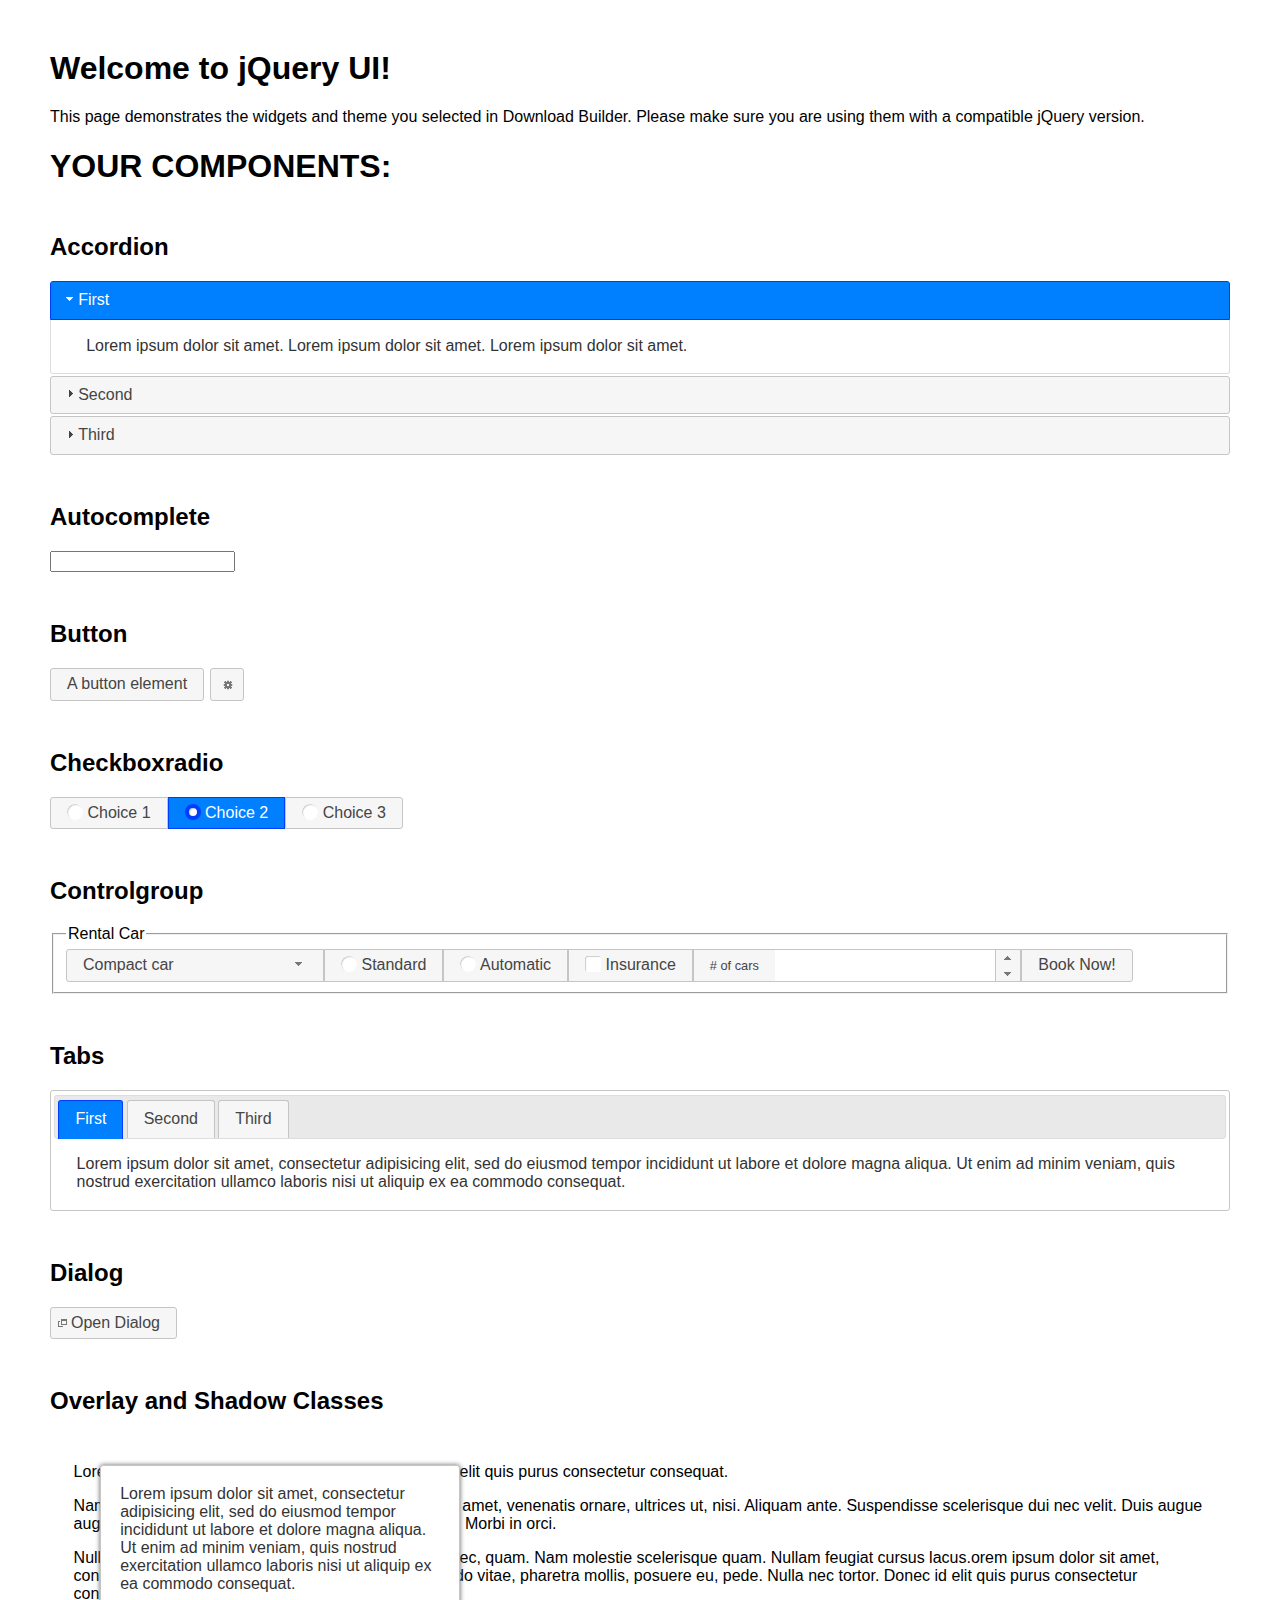
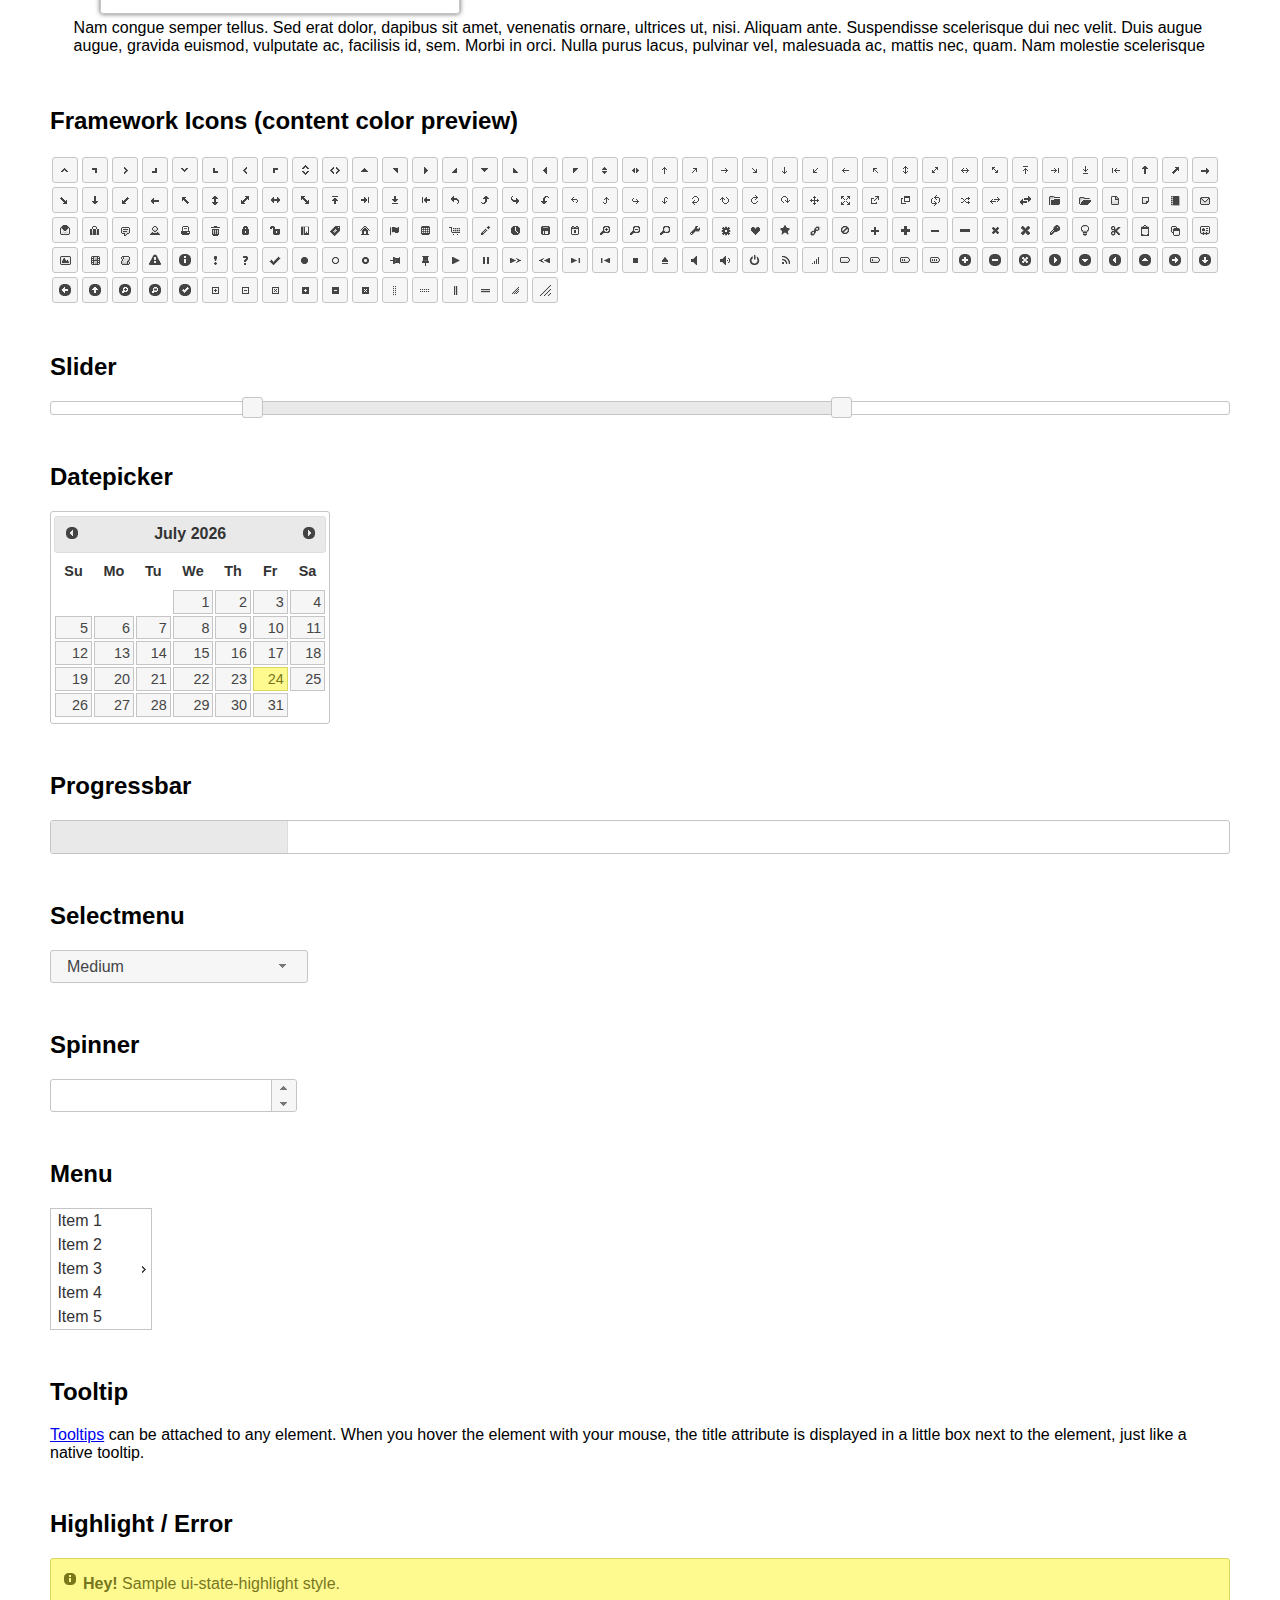
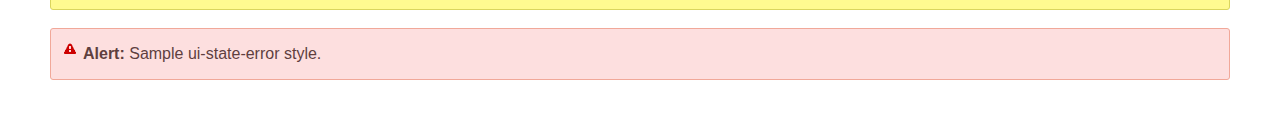
<file: vendor/jquery-ui/index.html>
<!doctype html>
<html lang="us">
<head>
	<meta charset="utf-8">
	<title>jQuery UI Example Page</title>
	<link href="jquery-ui.css" rel="stylesheet">
	<style>
	body{
		font-family: "Trebuchet MS", sans-serif;
		margin: 50px;
	}
	.demoHeaders {
		margin-top: 2em;
	}
	#dialog-link {
		padding: .4em 1em .4em 20px;
		text-decoration: none;
		position: relative;
	}
	#dialog-link span.ui-icon {
		margin: 0 5px 0 0;
		position: absolute;
		left: .2em;
		top: 50%;
		margin-top: -8px;
	}
	#icons {
		margin: 0;
		padding: 0;
	}
	#icons li {
		margin: 2px;
		position: relative;
		padding: 4px 0;
		cursor: pointer;
		float: left;
		list-style: none;
	}
	#icons span.ui-icon {
		float: left;
		margin: 0 4px;
	}
	.fakewindowcontain .ui-widget-overlay {
		position: absolute;
	}
	select {
		width: 200px;
	}
	</style>
</head>
<body>

<h1>Welcome to jQuery UI!</h1>

<div class="ui-widget">
	<p>This page demonstrates the widgets and theme you selected in Download Builder. Please make sure you are using them with a compatible jQuery version.</p>
</div>

<h1>YOUR COMPONENTS:</h1>


<!-- Accordion -->
<h2 class="demoHeaders">Accordion</h2>
<div id="accordion">
	<h3>First</h3>
	<div>Lorem ipsum dolor sit amet. Lorem ipsum dolor sit amet. Lorem ipsum dolor sit amet.</div>
	<h3>Second</h3>
	<div>Phasellus mattis tincidunt nibh.</div>
	<h3>Third</h3>
	<div>Nam dui erat, auctor a, dignissim quis.</div>
</div>



<!-- Autocomplete -->
<h2 class="demoHeaders">Autocomplete</h2>
<div>
	<input id="autocomplete" title="type &quot;a&quot;">
</div>



<!-- Button -->
<h2 class="demoHeaders">Button</h2>
<button id="button">A button element</button>
<button id="button-icon">An icon-only button</button>



<!-- Checkboxradio -->
<h2 class="demoHeaders">Checkboxradio</h2>
<form style="margin-top: 1em;">
	<div id="radioset">
		<input type="radio" id="radio1" name="radio"><label for="radio1">Choice 1</label>
		<input type="radio" id="radio2" name="radio" checked="checked"><label for="radio2">Choice 2</label>
		<input type="radio" id="radio3" name="radio"><label for="radio3">Choice 3</label>
	</div>
</form>



<!-- Controlgroup -->
<h2 class="demoHeaders">Controlgroup</h2>
<fieldset>
	<legend>Rental Car</legend>
	<div id="controlgroup">
		<select id="car-type">
			<option>Compact car</option>
			<option>Midsize car</option>
			<option>Full size car</option>
			<option>SUV</option>
			<option>Luxury</option>
			<option>Truck</option>
			<option>Van</option>
		</select>
		<label for="transmission-standard">Standard</label>
		<input type="radio" name="transmission" id="transmission-standard">
		<label for="transmission-automatic">Automatic</label>
		<input type="radio" name="transmission" id="transmission-automatic">
		<label for="insurance">Insurance</label>
		<input type="checkbox" name="insurance" id="insurance">
		<label for="horizontal-spinner" class="ui-controlgroup-label"># of cars</label>
		<input id="horizontal-spinner" class="ui-spinner-input">
		<button>Book Now!</button>
	</div>
</fieldset>



<!-- Tabs -->
<h2 class="demoHeaders">Tabs</h2>
<div id="tabs">
	<ul>
		<li><a href="#tabs-1">First</a></li>
		<li><a href="#tabs-2">Second</a></li>
		<li><a href="#tabs-3">Third</a></li>
	</ul>
	<div id="tabs-1">Lorem ipsum dolor sit amet, consectetur adipisicing elit, sed do eiusmod tempor incididunt ut labore et dolore magna aliqua. Ut enim ad minim veniam, quis nostrud exercitation ullamco laboris nisi ut aliquip ex ea commodo consequat.</div>
	<div id="tabs-2">Phasellus mattis tincidunt nibh. Cras orci urna, blandit id, pretium vel, aliquet ornare, felis. Maecenas scelerisque sem non nisl. Fusce sed lorem in enim dictum bibendum.</div>
	<div id="tabs-3">Nam dui erat, auctor a, dignissim quis, sollicitudin eu, felis. Pellentesque nisi urna, interdum eget, sagittis et, consequat vestibulum, lacus. Mauris porttitor ullamcorper augue.</div>
</div>



<h2 class="demoHeaders">Dialog</h2>
<p>
	<button id="dialog-link" class="ui-button ui-corner-all ui-widget">
		<span class="ui-icon ui-icon-newwin"></span>Open Dialog
	</button>
</p>

<h2 class="demoHeaders">Overlay and Shadow Classes</h2>
<div style="position: relative; width: 96%; height: 200px; padding:1% 2%; overflow:hidden;" class="fakewindowcontain">
	<p>Lorem ipsum dolor sit amet,  Nulla nec tortor. Donec id elit quis purus consectetur consequat. </p><p>Nam congue semper tellus. Sed erat dolor, dapibus sit amet, venenatis ornare, ultrices ut, nisi. Aliquam ante. Suspendisse scelerisque dui nec velit. Duis augue augue, gravida euismod, vulputate ac, facilisis id, sem. Morbi in orci. </p><p>Nulla purus lacus, pulvinar vel, malesuada ac, mattis nec, quam. Nam molestie scelerisque quam. Nullam feugiat cursus lacus.orem ipsum dolor sit amet, consectetur adipiscing elit. Donec libero risus, commodo vitae, pharetra mollis, posuere eu, pede. Nulla nec tortor. Donec id elit quis purus consectetur consequat. </p><p>Nam congue semper tellus. Sed erat dolor, dapibus sit amet, venenatis ornare, ultrices ut, nisi. Aliquam ante. Suspendisse scelerisque dui nec velit. Duis augue augue, gravida euismod, vulputate ac, facilisis id, sem. Morbi in orci. Nulla purus lacus, pulvinar vel, malesuada ac, mattis nec, quam. Nam molestie scelerisque quam. </p><p>Nullam feugiat cursus lacus.orem ipsum dolor sit amet, consectetur adipiscing elit. Donec libero risus, commodo vitae, pharetra mollis, posuere eu, pede. Nulla nec tortor. Donec id elit quis purus consectetur consequat. Nam congue semper tellus. Sed erat dolor, dapibus sit amet, venenatis ornare, ultrices ut, nisi. Aliquam ante. </p><p>Suspendisse scelerisque dui nec velit. Duis augue augue, gravida euismod, vulputate ac, facilisis id, sem. Morbi in orci. Nulla purus lacus, pulvinar vel, malesuada ac, mattis nec, quam. Nam molestie scelerisque quam. Nullam feugiat cursus lacus.orem ipsum dolor sit amet, consectetur adipiscing elit. Donec libero risus, commodo vitae, pharetra mollis, posuere eu, pede. Nulla nec tortor. Donec id elit quis purus consectetur consequat. Nam congue semper tellus. Sed erat dolor, dapibus sit amet, venenatis ornare, ultrices ut, nisi. </p>

	<!-- ui-dialog -->
	<div class="ui-widget-overlay ui-front"></div>
	<div style="position: absolute; width: 320px; left: 50px; top: 30px; padding: 1.2em" class="ui-widget ui-front ui-widget-content ui-corner-all ui-widget-shadow">
		Lorem ipsum dolor sit amet, consectetur adipisicing elit, sed do eiusmod tempor incididunt ut labore et dolore magna aliqua. Ut enim ad minim veniam, quis nostrud exercitation ullamco laboris nisi ut aliquip ex ea commodo consequat.
	</div>

</div>

<!-- ui-dialog -->
<div id="dialog" title="Dialog Title">
	<p>Lorem ipsum dolor sit amet, consectetur adipisicing elit, sed do eiusmod tempor incididunt ut labore et dolore magna aliqua. Ut enim ad minim veniam, quis nostrud exercitation ullamco laboris nisi ut aliquip ex ea commodo consequat.</p>
</div>



<h2 class="demoHeaders">Framework Icons (content color preview)</h2>
<ul id="icons" class="ui-widget ui-helper-clearfix">
	<li class="ui-state-default ui-corner-all" title=".ui-icon-caret-1-n"><span class="ui-icon ui-icon-caret-1-n"></span></li>
	<li class="ui-state-default ui-corner-all" title=".ui-icon-caret-1-ne"><span class="ui-icon ui-icon-caret-1-ne"></span></li>
	<li class="ui-state-default ui-corner-all" title=".ui-icon-caret-1-e"><span class="ui-icon ui-icon-caret-1-e"></span></li>
	<li class="ui-state-default ui-corner-all" title=".ui-icon-caret-1-se"><span class="ui-icon ui-icon-caret-1-se"></span></li>
	<li class="ui-state-default ui-corner-all" title=".ui-icon-caret-1-s"><span class="ui-icon ui-icon-caret-1-s"></span></li>
	<li class="ui-state-default ui-corner-all" title=".ui-icon-caret-1-sw"><span class="ui-icon ui-icon-caret-1-sw"></span></li>
	<li class="ui-state-default ui-corner-all" title=".ui-icon-caret-1-w"><span class="ui-icon ui-icon-caret-1-w"></span></li>
	<li class="ui-state-default ui-corner-all" title=".ui-icon-caret-1-nw"><span class="ui-icon ui-icon-caret-1-nw"></span></li>
	<li class="ui-state-default ui-corner-all" title=".ui-icon-caret-2-n-s"><span class="ui-icon ui-icon-caret-2-n-s"></span></li>
	<li class="ui-state-default ui-corner-all" title=".ui-icon-caret-2-e-w"><span class="ui-icon ui-icon-caret-2-e-w"></span></li>
	<li class="ui-state-default ui-corner-all" title=".ui-icon-triangle-1-n"><span class="ui-icon ui-icon-triangle-1-n"></span></li>
	<li class="ui-state-default ui-corner-all" title=".ui-icon-triangle-1-ne"><span class="ui-icon ui-icon-triangle-1-ne"></span></li>
	<li class="ui-state-default ui-corner-all" title=".ui-icon-triangle-1-e"><span class="ui-icon ui-icon-triangle-1-e"></span></li>
	<li class="ui-state-default ui-corner-all" title=".ui-icon-triangle-1-se"><span class="ui-icon ui-icon-triangle-1-se"></span></li>
	<li class="ui-state-default ui-corner-all" title=".ui-icon-triangle-1-s"><span class="ui-icon ui-icon-triangle-1-s"></span></li>
	<li class="ui-state-default ui-corner-all" title=".ui-icon-triangle-1-sw"><span class="ui-icon ui-icon-triangle-1-sw"></span></li>
	<li class="ui-state-default ui-corner-all" title=".ui-icon-triangle-1-w"><span class="ui-icon ui-icon-triangle-1-w"></span></li>
	<li class="ui-state-default ui-corner-all" title=".ui-icon-triangle-1-nw"><span class="ui-icon ui-icon-triangle-1-nw"></span></li>
	<li class="ui-state-default ui-corner-all" title=".ui-icon-triangle-2-n-s"><span class="ui-icon ui-icon-triangle-2-n-s"></span></li>
	<li class="ui-state-default ui-corner-all" title=".ui-icon-triangle-2-e-w"><span class="ui-icon ui-icon-triangle-2-e-w"></span></li>
	<li class="ui-state-default ui-corner-all" title=".ui-icon-arrow-1-n"><span class="ui-icon ui-icon-arrow-1-n"></span></li>
	<li class="ui-state-default ui-corner-all" title=".ui-icon-arrow-1-ne"><span class="ui-icon ui-icon-arrow-1-ne"></span></li>
	<li class="ui-state-default ui-corner-all" title=".ui-icon-arrow-1-e"><span class="ui-icon ui-icon-arrow-1-e"></span></li>
	<li class="ui-state-default ui-corner-all" title=".ui-icon-arrow-1-se"><span class="ui-icon ui-icon-arrow-1-se"></span></li>
	<li class="ui-state-default ui-corner-all" title=".ui-icon-arrow-1-s"><span class="ui-icon ui-icon-arrow-1-s"></span></li>
	<li class="ui-state-default ui-corner-all" title=".ui-icon-arrow-1-sw"><span class="ui-icon ui-icon-arrow-1-sw"></span></li>
	<li class="ui-state-default ui-corner-all" title=".ui-icon-arrow-1-w"><span class="ui-icon ui-icon-arrow-1-w"></span></li>
	<li class="ui-state-default ui-corner-all" title=".ui-icon-arrow-1-nw"><span class="ui-icon ui-icon-arrow-1-nw"></span></li>
	<li class="ui-state-default ui-corner-all" title=".ui-icon-arrow-2-n-s"><span class="ui-icon ui-icon-arrow-2-n-s"></span></li>
	<li class="ui-state-default ui-corner-all" title=".ui-icon-arrow-2-ne-sw"><span class="ui-icon ui-icon-arrow-2-ne-sw"></span></li>
	<li class="ui-state-default ui-corner-all" title=".ui-icon-arrow-2-e-w"><span class="ui-icon ui-icon-arrow-2-e-w"></span></li>
	<li class="ui-state-default ui-corner-all" title=".ui-icon-arrow-2-se-nw"><span class="ui-icon ui-icon-arrow-2-se-nw"></span></li>
	<li class="ui-state-default ui-corner-all" title=".ui-icon-arrowstop-1-n"><span class="ui-icon ui-icon-arrowstop-1-n"></span></li>
	<li class="ui-state-default ui-corner-all" title=".ui-icon-arrowstop-1-e"><span class="ui-icon ui-icon-arrowstop-1-e"></span></li>
	<li class="ui-state-default ui-corner-all" title=".ui-icon-arrowstop-1-s"><span class="ui-icon ui-icon-arrowstop-1-s"></span></li>
	<li class="ui-state-default ui-corner-all" title=".ui-icon-arrowstop-1-w"><span class="ui-icon ui-icon-arrowstop-1-w"></span></li>
	<li class="ui-state-default ui-corner-all" title=".ui-icon-arrowthick-1-n"><span class="ui-icon ui-icon-arrowthick-1-n"></span></li>
	<li class="ui-state-default ui-corner-all" title=".ui-icon-arrowthick-1-ne"><span class="ui-icon ui-icon-arrowthick-1-ne"></span></li>
	<li class="ui-state-default ui-corner-all" title=".ui-icon-arrowthick-1-e"><span class="ui-icon ui-icon-arrowthick-1-e"></span></li>
	<li class="ui-state-default ui-corner-all" title=".ui-icon-arrowthick-1-se"><span class="ui-icon ui-icon-arrowthick-1-se"></span></li>
	<li class="ui-state-default ui-corner-all" title=".ui-icon-arrowthick-1-s"><span class="ui-icon ui-icon-arrowthick-1-s"></span></li>
	<li class="ui-state-default ui-corner-all" title=".ui-icon-arrowthick-1-sw"><span class="ui-icon ui-icon-arrowthick-1-sw"></span></li>
	<li class="ui-state-default ui-corner-all" title=".ui-icon-arrowthick-1-w"><span class="ui-icon ui-icon-arrowthick-1-w"></span></li>
	<li class="ui-state-default ui-corner-all" title=".ui-icon-arrowthick-1-nw"><span class="ui-icon ui-icon-arrowthick-1-nw"></span></li>
	<li class="ui-state-default ui-corner-all" title=".ui-icon-arrowthick-2-n-s"><span class="ui-icon ui-icon-arrowthick-2-n-s"></span></li>
	<li class="ui-state-default ui-corner-all" title=".ui-icon-arrowthick-2-ne-sw"><span class="ui-icon ui-icon-arrowthick-2-ne-sw"></span></li>
	<li class="ui-state-default ui-corner-all" title=".ui-icon-arrowthick-2-e-w"><span class="ui-icon ui-icon-arrowthick-2-e-w"></span></li>
	<li class="ui-state-default ui-corner-all" title=".ui-icon-arrowthick-2-se-nw"><span class="ui-icon ui-icon-arrowthick-2-se-nw"></span></li>
	<li class="ui-state-default ui-corner-all" title=".ui-icon-arrowthickstop-1-n"><span class="ui-icon ui-icon-arrowthickstop-1-n"></span></li>
	<li class="ui-state-default ui-corner-all" title=".ui-icon-arrowthickstop-1-e"><span class="ui-icon ui-icon-arrowthickstop-1-e"></span></li>
	<li class="ui-state-default ui-corner-all" title=".ui-icon-arrowthickstop-1-s"><span class="ui-icon ui-icon-arrowthickstop-1-s"></span></li>
	<li class="ui-state-default ui-corner-all" title=".ui-icon-arrowthickstop-1-w"><span class="ui-icon ui-icon-arrowthickstop-1-w"></span></li>
	<li class="ui-state-default ui-corner-all" title=".ui-icon-arrowreturnthick-1-w"><span class="ui-icon ui-icon-arrowreturnthick-1-w"></span></li>
	<li class="ui-state-default ui-corner-all" title=".ui-icon-arrowreturnthick-1-n"><span class="ui-icon ui-icon-arrowreturnthick-1-n"></span></li>
	<li class="ui-state-default ui-corner-all" title=".ui-icon-arrowreturnthick-1-e"><span class="ui-icon ui-icon-arrowreturnthick-1-e"></span></li>
	<li class="ui-state-default ui-corner-all" title=".ui-icon-arrowreturnthick-1-s"><span class="ui-icon ui-icon-arrowreturnthick-1-s"></span></li>
	<li class="ui-state-default ui-corner-all" title=".ui-icon-arrowreturn-1-w"><span class="ui-icon ui-icon-arrowreturn-1-w"></span></li>
	<li class="ui-state-default ui-corner-all" title=".ui-icon-arrowreturn-1-n"><span class="ui-icon ui-icon-arrowreturn-1-n"></span></li>
	<li class="ui-state-default ui-corner-all" title=".ui-icon-arrowreturn-1-e"><span class="ui-icon ui-icon-arrowreturn-1-e"></span></li>
	<li class="ui-state-default ui-corner-all" title=".ui-icon-arrowreturn-1-s"><span class="ui-icon ui-icon-arrowreturn-1-s"></span></li>
	<li class="ui-state-default ui-corner-all" title=".ui-icon-arrowrefresh-1-w"><span class="ui-icon ui-icon-arrowrefresh-1-w"></span></li>
	<li class="ui-state-default ui-corner-all" title=".ui-icon-arrowrefresh-1-n"><span class="ui-icon ui-icon-arrowrefresh-1-n"></span></li>
	<li class="ui-state-default ui-corner-all" title=".ui-icon-arrowrefresh-1-e"><span class="ui-icon ui-icon-arrowrefresh-1-e"></span></li>
	<li class="ui-state-default ui-corner-all" title=".ui-icon-arrowrefresh-1-s"><span class="ui-icon ui-icon-arrowrefresh-1-s"></span></li>
	<li class="ui-state-default ui-corner-all" title=".ui-icon-arrow-4"><span class="ui-icon ui-icon-arrow-4"></span></li>
	<li class="ui-state-default ui-corner-all" title=".ui-icon-arrow-4-diag"><span class="ui-icon ui-icon-arrow-4-diag"></span></li>
	<li class="ui-state-default ui-corner-all" title=".ui-icon-extlink"><span class="ui-icon ui-icon-extlink"></span></li>
	<li class="ui-state-default ui-corner-all" title=".ui-icon-newwin"><span class="ui-icon ui-icon-newwin"></span></li>
	<li class="ui-state-default ui-corner-all" title=".ui-icon-refresh"><span class="ui-icon ui-icon-refresh"></span></li>
	<li class="ui-state-default ui-corner-all" title=".ui-icon-shuffle"><span class="ui-icon ui-icon-shuffle"></span></li>
	<li class="ui-state-default ui-corner-all" title=".ui-icon-transfer-e-w"><span class="ui-icon ui-icon-transfer-e-w"></span></li>
	<li class="ui-state-default ui-corner-all" title=".ui-icon-transferthick-e-w"><span class="ui-icon ui-icon-transferthick-e-w"></span></li>
	<li class="ui-state-default ui-corner-all" title=".ui-icon-folder-collapsed"><span class="ui-icon ui-icon-folder-collapsed"></span></li>
	<li class="ui-state-default ui-corner-all" title=".ui-icon-folder-open"><span class="ui-icon ui-icon-folder-open"></span></li>
	<li class="ui-state-default ui-corner-all" title=".ui-icon-document"><span class="ui-icon ui-icon-document"></span></li>
	<li class="ui-state-default ui-corner-all" title=".ui-icon-document-b"><span class="ui-icon ui-icon-document-b"></span></li>
	<li class="ui-state-default ui-corner-all" title=".ui-icon-note"><span class="ui-icon ui-icon-note"></span></li>
	<li class="ui-state-default ui-corner-all" title=".ui-icon-mail-closed"><span class="ui-icon ui-icon-mail-closed"></span></li>
	<li class="ui-state-default ui-corner-all" title=".ui-icon-mail-open"><span class="ui-icon ui-icon-mail-open"></span></li>
	<li class="ui-state-default ui-corner-all" title=".ui-icon-suitcase"><span class="ui-icon ui-icon-suitcase"></span></li>
	<li class="ui-state-default ui-corner-all" title=".ui-icon-comment"><span class="ui-icon ui-icon-comment"></span></li>
	<li class="ui-state-default ui-corner-all" title=".ui-icon-person"><span class="ui-icon ui-icon-person"></span></li>
	<li class="ui-state-default ui-corner-all" title=".ui-icon-print"><span class="ui-icon ui-icon-print"></span></li>
	<li class="ui-state-default ui-corner-all" title=".ui-icon-trash"><span class="ui-icon ui-icon-trash"></span></li>
	<li class="ui-state-default ui-corner-all" title=".ui-icon-locked"><span class="ui-icon ui-icon-locked"></span></li>
	<li class="ui-state-default ui-corner-all" title=".ui-icon-unlocked"><span class="ui-icon ui-icon-unlocked"></span></li>
	<li class="ui-state-default ui-corner-all" title=".ui-icon-bookmark"><span class="ui-icon ui-icon-bookmark"></span></li>
	<li class="ui-state-default ui-corner-all" title=".ui-icon-tag"><span class="ui-icon ui-icon-tag"></span></li>
	<li class="ui-state-default ui-corner-all" title=".ui-icon-home"><span class="ui-icon ui-icon-home"></span></li>
	<li class="ui-state-default ui-corner-all" title=".ui-icon-flag"><span class="ui-icon ui-icon-flag"></span></li>
	<li class="ui-state-default ui-corner-all" title=".ui-icon-calculator"><span class="ui-icon ui-icon-calculator"></span></li>
	<li class="ui-state-default ui-corner-all" title=".ui-icon-cart"><span class="ui-icon ui-icon-cart"></span></li>
	<li class="ui-state-default ui-corner-all" title=".ui-icon-pencil"><span class="ui-icon ui-icon-pencil"></span></li>
	<li class="ui-state-default ui-corner-all" title=".ui-icon-clock"><span class="ui-icon ui-icon-clock"></span></li>
	<li class="ui-state-default ui-corner-all" title=".ui-icon-disk"><span class="ui-icon ui-icon-disk"></span></li>
	<li class="ui-state-default ui-corner-all" title=".ui-icon-calendar"><span class="ui-icon ui-icon-calendar"></span></li>
	<li class="ui-state-default ui-corner-all" title=".ui-icon-zoomin"><span class="ui-icon ui-icon-zoomin"></span></li>
	<li class="ui-state-default ui-corner-all" title=".ui-icon-zoomout"><span class="ui-icon ui-icon-zoomout"></span></li>
	<li class="ui-state-default ui-corner-all" title=".ui-icon-search"><span class="ui-icon ui-icon-search"></span></li>
	<li class="ui-state-default ui-corner-all" title=".ui-icon-wrench"><span class="ui-icon ui-icon-wrench"></span></li>
	<li class="ui-state-default ui-corner-all" title=".ui-icon-gear"><span class="ui-icon ui-icon-gear"></span></li>
	<li class="ui-state-default ui-corner-all" title=".ui-icon-heart"><span class="ui-icon ui-icon-heart"></span></li>
	<li class="ui-state-default ui-corner-all" title=".ui-icon-star"><span class="ui-icon ui-icon-star"></span></li>
	<li class="ui-state-default ui-corner-all" title=".ui-icon-link"><span class="ui-icon ui-icon-link"></span></li>
	<li class="ui-state-default ui-corner-all" title=".ui-icon-cancel"><span class="ui-icon ui-icon-cancel"></span></li>
	<li class="ui-state-default ui-corner-all" title=".ui-icon-plus"><span class="ui-icon ui-icon-plus"></span></li>
	<li class="ui-state-default ui-corner-all" title=".ui-icon-plusthick"><span class="ui-icon ui-icon-plusthick"></span></li>
	<li class="ui-state-default ui-corner-all" title=".ui-icon-minus"><span class="ui-icon ui-icon-minus"></span></li>
	<li class="ui-state-default ui-corner-all" title=".ui-icon-minusthick"><span class="ui-icon ui-icon-minusthick"></span></li>
	<li class="ui-state-default ui-corner-all" title=".ui-icon-close"><span class="ui-icon ui-icon-close"></span></li>
	<li class="ui-state-default ui-corner-all" title=".ui-icon-closethick"><span class="ui-icon ui-icon-closethick"></span></li>
	<li class="ui-state-default ui-corner-all" title=".ui-icon-key"><span class="ui-icon ui-icon-key"></span></li>
	<li class="ui-state-default ui-corner-all" title=".ui-icon-lightbulb"><span class="ui-icon ui-icon-lightbulb"></span></li>
	<li class="ui-state-default ui-corner-all" title=".ui-icon-scissors"><span class="ui-icon ui-icon-scissors"></span></li>
	<li class="ui-state-default ui-corner-all" title=".ui-icon-clipboard"><span class="ui-icon ui-icon-clipboard"></span></li>
	<li class="ui-state-default ui-corner-all" title=".ui-icon-copy"><span class="ui-icon ui-icon-copy"></span></li>
	<li class="ui-state-default ui-corner-all" title=".ui-icon-contact"><span class="ui-icon ui-icon-contact"></span></li>
	<li class="ui-state-default ui-corner-all" title=".ui-icon-image"><span class="ui-icon ui-icon-image"></span></li>
	<li class="ui-state-default ui-corner-all" title=".ui-icon-video"><span class="ui-icon ui-icon-video"></span></li>
	<li class="ui-state-default ui-corner-all" title=".ui-icon-script"><span class="ui-icon ui-icon-script"></span></li>
	<li class="ui-state-default ui-corner-all" title=".ui-icon-alert"><span class="ui-icon ui-icon-alert"></span></li>
	<li class="ui-state-default ui-corner-all" title=".ui-icon-info"><span class="ui-icon ui-icon-info"></span></li>
	<li class="ui-state-default ui-corner-all" title=".ui-icon-notice"><span class="ui-icon ui-icon-notice"></span></li>
	<li class="ui-state-default ui-corner-all" title=".ui-icon-help"><span class="ui-icon ui-icon-help"></span></li>
	<li class="ui-state-default ui-corner-all" title=".ui-icon-check"><span class="ui-icon ui-icon-check"></span></li>
	<li class="ui-state-default ui-corner-all" title=".ui-icon-bullet"><span class="ui-icon ui-icon-bullet"></span></li>
	<li class="ui-state-default ui-corner-all" title=".ui-icon-radio-off"><span class="ui-icon ui-icon-radio-off"></span></li>
	<li class="ui-state-default ui-corner-all" title=".ui-icon-radio-on"><span class="ui-icon ui-icon-radio-on"></span></li>
	<li class="ui-state-default ui-corner-all" title=".ui-icon-pin-w"><span class="ui-icon ui-icon-pin-w"></span></li>
	<li class="ui-state-default ui-corner-all" title=".ui-icon-pin-s"><span class="ui-icon ui-icon-pin-s"></span></li>
	<li class="ui-state-default ui-corner-all" title=".ui-icon-play"><span class="ui-icon ui-icon-play"></span></li>
	<li class="ui-state-default ui-corner-all" title=".ui-icon-pause"><span class="ui-icon ui-icon-pause"></span></li>
	<li class="ui-state-default ui-corner-all" title=".ui-icon-seek-next"><span class="ui-icon ui-icon-seek-next"></span></li>
	<li class="ui-state-default ui-corner-all" title=".ui-icon-seek-prev"><span class="ui-icon ui-icon-seek-prev"></span></li>
	<li class="ui-state-default ui-corner-all" title=".ui-icon-seek-end"><span class="ui-icon ui-icon-seek-end"></span></li>
	<li class="ui-state-default ui-corner-all" title=".ui-icon-seek-first"><span class="ui-icon ui-icon-seek-first"></span></li>
	<li class="ui-state-default ui-corner-all" title=".ui-icon-stop"><span class="ui-icon ui-icon-stop"></span></li>
	<li class="ui-state-default ui-corner-all" title=".ui-icon-eject"><span class="ui-icon ui-icon-eject"></span></li>
	<li class="ui-state-default ui-corner-all" title=".ui-icon-volume-off"><span class="ui-icon ui-icon-volume-off"></span></li>
	<li class="ui-state-default ui-corner-all" title=".ui-icon-volume-on"><span class="ui-icon ui-icon-volume-on"></span></li>
	<li class="ui-state-default ui-corner-all" title=".ui-icon-power"><span class="ui-icon ui-icon-power"></span></li>
	<li class="ui-state-default ui-corner-all" title=".ui-icon-signal-diag"><span class="ui-icon ui-icon-signal-diag"></span></li>
	<li class="ui-state-default ui-corner-all" title=".ui-icon-signal"><span class="ui-icon ui-icon-signal"></span></li>
	<li class="ui-state-default ui-corner-all" title=".ui-icon-battery-0"><span class="ui-icon ui-icon-battery-0"></span></li>
	<li class="ui-state-default ui-corner-all" title=".ui-icon-battery-1"><span class="ui-icon ui-icon-battery-1"></span></li>
	<li class="ui-state-default ui-corner-all" title=".ui-icon-battery-2"><span class="ui-icon ui-icon-battery-2"></span></li>
	<li class="ui-state-default ui-corner-all" title=".ui-icon-battery-3"><span class="ui-icon ui-icon-battery-3"></span></li>
	<li class="ui-state-default ui-corner-all" title=".ui-icon-circle-plus"><span class="ui-icon ui-icon-circle-plus"></span></li>
	<li class="ui-state-default ui-corner-all" title=".ui-icon-circle-minus"><span class="ui-icon ui-icon-circle-minus"></span></li>
	<li class="ui-state-default ui-corner-all" title=".ui-icon-circle-close"><span class="ui-icon ui-icon-circle-close"></span></li>
	<li class="ui-state-default ui-corner-all" title=".ui-icon-circle-triangle-e"><span class="ui-icon ui-icon-circle-triangle-e"></span></li>
	<li class="ui-state-default ui-corner-all" title=".ui-icon-circle-triangle-s"><span class="ui-icon ui-icon-circle-triangle-s"></span></li>
	<li class="ui-state-default ui-corner-all" title=".ui-icon-circle-triangle-w"><span class="ui-icon ui-icon-circle-triangle-w"></span></li>
	<li class="ui-state-default ui-corner-all" title=".ui-icon-circle-triangle-n"><span class="ui-icon ui-icon-circle-triangle-n"></span></li>
	<li class="ui-state-default ui-corner-all" title=".ui-icon-circle-arrow-e"><span class="ui-icon ui-icon-circle-arrow-e"></span></li>
	<li class="ui-state-default ui-corner-all" title=".ui-icon-circle-arrow-s"><span class="ui-icon ui-icon-circle-arrow-s"></span></li>
	<li class="ui-state-default ui-corner-all" title=".ui-icon-circle-arrow-w"><span class="ui-icon ui-icon-circle-arrow-w"></span></li>
	<li class="ui-state-default ui-corner-all" title=".ui-icon-circle-arrow-n"><span class="ui-icon ui-icon-circle-arrow-n"></span></li>
	<li class="ui-state-default ui-corner-all" title=".ui-icon-circle-zoomin"><span class="ui-icon ui-icon-circle-zoomin"></span></li>
	<li class="ui-state-default ui-corner-all" title=".ui-icon-circle-zoomout"><span class="ui-icon ui-icon-circle-zoomout"></span></li>
	<li class="ui-state-default ui-corner-all" title=".ui-icon-circle-check"><span class="ui-icon ui-icon-circle-check"></span></li>
	<li class="ui-state-default ui-corner-all" title=".ui-icon-circlesmall-plus"><span class="ui-icon ui-icon-circlesmall-plus"></span></li>
	<li class="ui-state-default ui-corner-all" title=".ui-icon-circlesmall-minus"><span class="ui-icon ui-icon-circlesmall-minus"></span></li>
	<li class="ui-state-default ui-corner-all" title=".ui-icon-circlesmall-close"><span class="ui-icon ui-icon-circlesmall-close"></span></li>
	<li class="ui-state-default ui-corner-all" title=".ui-icon-squaresmall-plus"><span class="ui-icon ui-icon-squaresmall-plus"></span></li>
	<li class="ui-state-default ui-corner-all" title=".ui-icon-squaresmall-minus"><span class="ui-icon ui-icon-squaresmall-minus"></span></li>
	<li class="ui-state-default ui-corner-all" title=".ui-icon-squaresmall-close"><span class="ui-icon ui-icon-squaresmall-close"></span></li>
	<li class="ui-state-default ui-corner-all" title=".ui-icon-grip-dotted-vertical"><span class="ui-icon ui-icon-grip-dotted-vertical"></span></li>
	<li class="ui-state-default ui-corner-all" title=".ui-icon-grip-dotted-horizontal"><span class="ui-icon ui-icon-grip-dotted-horizontal"></span></li>
	<li class="ui-state-default ui-corner-all" title=".ui-icon-grip-solid-vertical"><span class="ui-icon ui-icon-grip-solid-vertical"></span></li>
	<li class="ui-state-default ui-corner-all" title=".ui-icon-grip-solid-horizontal"><span class="ui-icon ui-icon-grip-solid-horizontal"></span></li>
	<li class="ui-state-default ui-corner-all" title=".ui-icon-gripsmall-diagonal-se"><span class="ui-icon ui-icon-gripsmall-diagonal-se"></span></li>
	<li class="ui-state-default ui-corner-all" title=".ui-icon-grip-diagonal-se"><span class="ui-icon ui-icon-grip-diagonal-se"></span></li>
</ul>


<!-- Slider -->
<h2 class="demoHeaders">Slider</h2>
<div id="slider"></div>



<!-- Datepicker -->
<h2 class="demoHeaders">Datepicker</h2>
<div id="datepicker"></div>



<!-- Progressbar -->
<h2 class="demoHeaders">Progressbar</h2>
<div id="progressbar"></div>



<!-- Progressbar -->
<h2 class="demoHeaders">Selectmenu</h2>
<select id="selectmenu">
	<option>Slower</option>
	<option>Slow</option>
	<option selected="selected">Medium</option>
	<option>Fast</option>
	<option>Faster</option>
</select>



<!-- Spinner -->
<h2 class="demoHeaders">Spinner</h2>
<input id="spinner">



<!-- Menu -->
<h2 class="demoHeaders">Menu</h2>
<ul style="width:100px;" id="menu">
	<li><div>Item 1</div></li>
	<li><div>Item 2</div></li>
	<li><div>Item 3</div>
		<ul>
			<li><div>Item 3-1</div></li>
			<li><div>Item 3-2</div></li>
			<li><div>Item 3-3</div></li>
			<li><div>Item 3-4</div></li>
			<li><div>Item 3-5</div></li>
		</ul>
	</li>
	<li><div>Item 4</div></li>
	<li><div>Item 5</div></li>
</ul>



<!-- Tooltip -->
<h2 class="demoHeaders">Tooltip</h2>
<p id="tooltip">
	<a href="#" title="That&apos;s what this widget is">Tooltips</a> can be attached to any element. When you hover
the element with your mouse, the title attribute is displayed in a little box next to the element, just like a native tooltip.
</p>


<!-- Highlight / Error -->
<h2 class="demoHeaders">Highlight / Error</h2>
<div class="ui-widget">
	<div class="ui-state-highlight ui-corner-all" style="margin-top: 20px; padding: 0 .7em;">
		<p><span class="ui-icon ui-icon-info" style="float: left; margin-right: .3em;"></span>
		<strong>Hey!</strong> Sample ui-state-highlight style.</p>
	</div>
</div>
<br>
<div class="ui-widget">
	<div class="ui-state-error ui-corner-all" style="padding: 0 .7em;">
		<p><span class="ui-icon ui-icon-alert" style="float: left; margin-right: .3em;"></span>
		<strong>Alert:</strong> Sample ui-state-error style.</p>
	</div>
</div>

<script src="external/jquery/jquery.js"></script>
<script src="jquery-ui.js"></script>
<script>

$( "#accordion" ).accordion();



var availableTags = [
	"ActionScript",
	"AppleScript",
	"Asp",
	"BASIC",
	"C",
	"C++",
	"Clojure",
	"COBOL",
	"ColdFusion",
	"Erlang",
	"Fortran",
	"Groovy",
	"Haskell",
	"Java",
	"JavaScript",
	"Lisp",
	"Perl",
	"PHP",
	"Python",
	"Ruby",
	"Scala",
	"Scheme"
];
$( "#autocomplete" ).autocomplete({
	source: availableTags
});



$( "#button" ).button();
$( "#button-icon" ).button({
	icon: "ui-icon-gear",
	showLabel: false
});



$( "#radioset" ).buttonset();



$( "#controlgroup" ).controlgroup();



$( "#tabs" ).tabs();



$( "#dialog" ).dialog({
	autoOpen: false,
	width: 400,
	buttons: [
		{
			text: "Ok",
			click: function() {
				$( this ).dialog( "close" );
			}
		},
		{
			text: "Cancel",
			click: function() {
				$( this ).dialog( "close" );
			}
		}
	]
});

// Link to open the dialog
$( "#dialog-link" ).click(function( event ) {
	$( "#dialog" ).dialog( "open" );
	event.preventDefault();
});



$( "#datepicker" ).datepicker({
	inline: true
});



$( "#slider" ).slider({
	range: true,
	values: [ 17, 67 ]
});



$( "#progressbar" ).progressbar({
	value: 20
});



$( "#spinner" ).spinner();



$( "#menu" ).menu();



$( "#tooltip" ).tooltip();



$( "#selectmenu" ).selectmenu();


// Hover states on the static widgets
$( "#dialog-link, #icons li" ).hover(
	function() {
		$( this ).addClass( "ui-state-hover" );
	},
	function() {
		$( this ).removeClass( "ui-state-hover" );
	}
);
</script>
</body>
</html>
</file>
